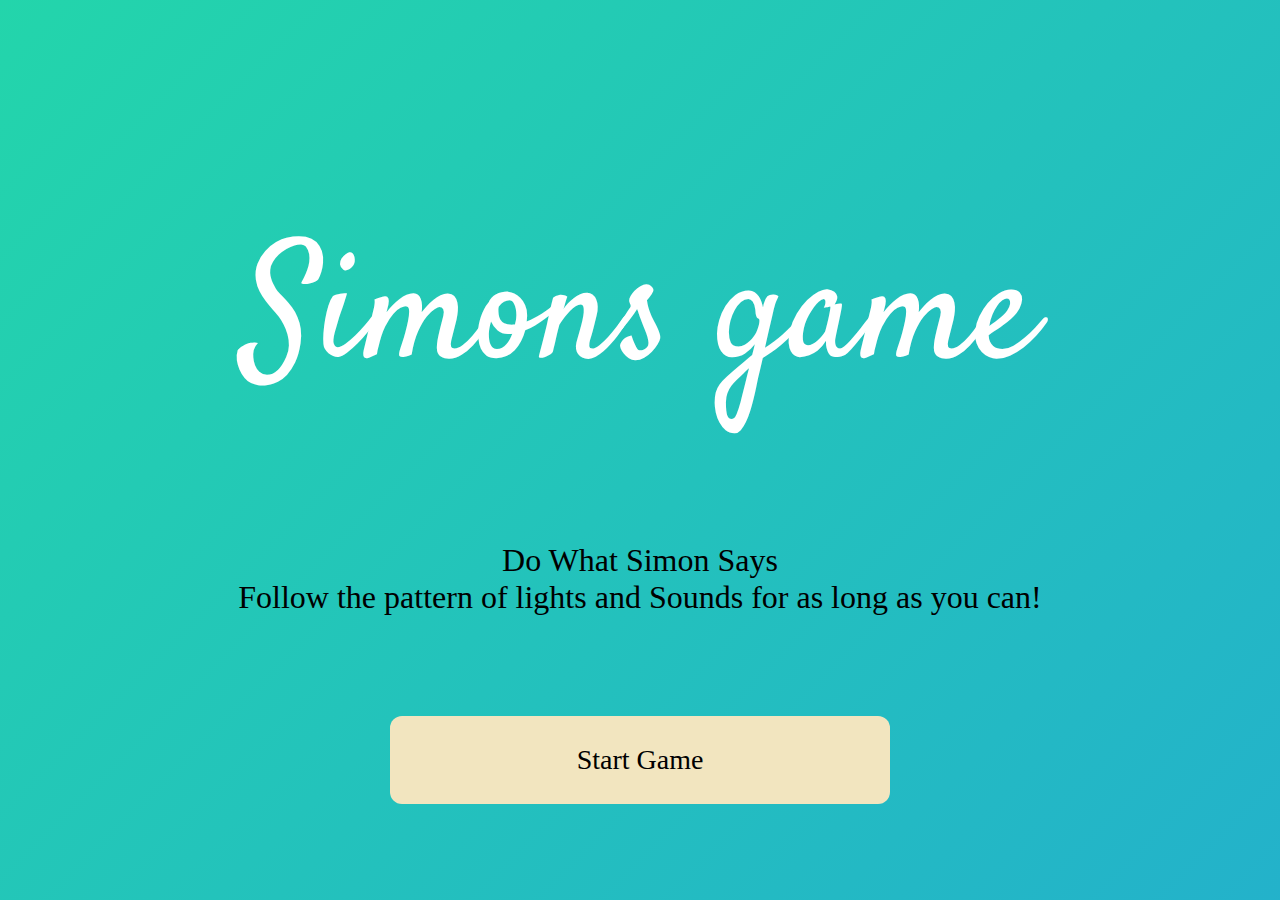
<file: index.html>
<!DOCTYPE html>
<html lang="en">
<head>
    <meta charset="UTF-8">
    <meta name="viewport" content="width=device-width, initial-scale=1.0">
    <link rel="preconnect" href="https://fonts.googleapis.com">
<link rel="preconnect" href="https://fonts.gstatic.com" crossorigin>
<link href="https://fonts.googleapis.com/css2?family=Poppins:ital,wght@0,100;0,200;0,300;0,400;0,500;0,600;0,700;0,800;0,900;1,100;1,200;1,300;1,400;1,500;1,600;1,700;1,800;1,900&family=Satisfy&display=swap" rel="stylesheet">
    <link rel="stylesheet" href="styles.css">
    <title>Simon's Game</title>
</head>
<body>
    <div class="container">
        <div class="title">
            <div class="intro">
                <h1 class="main"> 
                    Simons game
                </h1>
            </div>
            <div class="text">
                Do What Simon Says
                <br>
                Follow the pattern of lights and Sounds for as long as you can!
            </div>
        </div>
        <div class="menu">
            <div class="start" onclick="rediarectToPage()">
               <p>Start Game</p>
            </div>
        </div>
    </div>
    <script src="https://ajax.googleapis.com/ajax/libs/jquery/3.7.1/jquery.min.js"></script>
    <script src="main.js"></script>
</body>
</html>
</file>
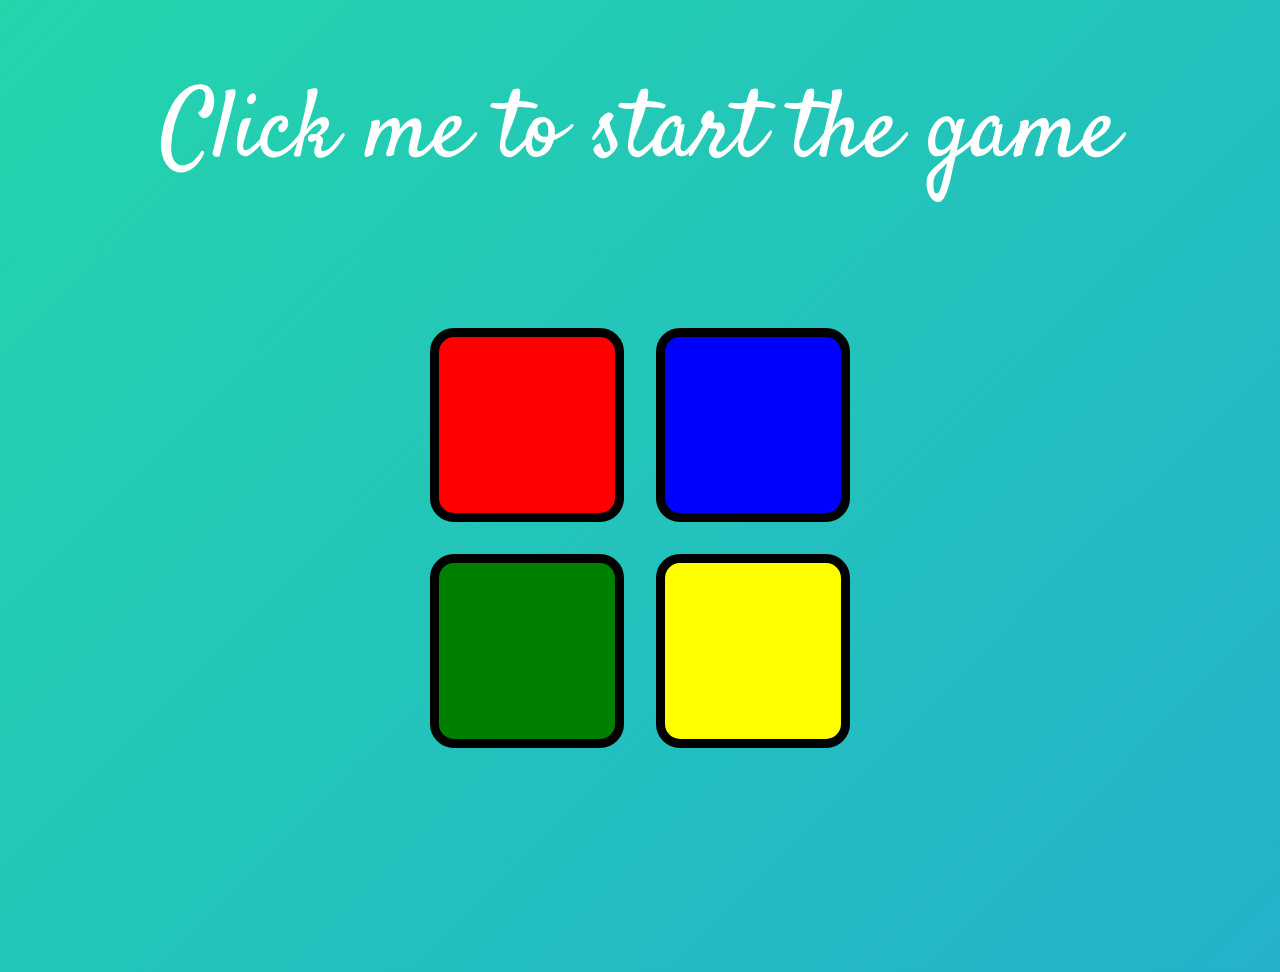
<file: simon.html>
<!DOCTYPE html>
<html lang="en">

<head>
    <meta charset="UTF-8">
    <meta name="viewport" content="width=device-width, initial-scale=1.0">
    <title>Game_1</title>
    <link rel="preconnect" href="https://fonts.googleapis.com">
    <link rel="preconnect" href="https://fonts.gstatic.com" crossorigin>
    <link
        href="https://fonts.googleapis.com/css2?family=Poppins:ital,wght@0,100;0,200;0,300;0,400;0,500;0,600;0,700;0,800;0,900;1,100;1,200;1,300;1,400;1,500;1,600;1,700;1,800;1,900&family=Satisfy&display=swap"
        rel="stylesheet">
    <link rel="stylesheet" href="simon.css">

</head>

<body>
    <h1 id="level_title">Click me to start the game</h1>
    <div class="game_container">
        <div class="container">
            <div class="row">
                <div class="red  s btn " id="red"></div>
                <div class="blue s  btn" id="blue"></div>
            </div>
            <div class="row">
                <div class="green s btn" id="green"></div>
                <div class="yellow s btn" id="yellow"></div>
            </div>
        </div>

    </div>
    <script src="https://ajax.googleapis.com/ajax/libs/jquery/3.7.1/jquery.min.js"></script>
    <script src="simon.js"></script>
</body>

</html>
</file>
<file: styles.css>
.container {
  display: flex;
  flex-direction: column;
  justify-content: center;
  align-items: center;
  height: 100vh;
  width:100vw;
  height:100vh;
  gap: 100px;
}
body {
  background: linear-gradient(-45deg, #ee7752, #e73c7e, #23a6d5, #23d5ab);
  background-size: 400% 400%;
  animation: gradient 15s ease infinite;
  height: 100vh;
  margin:0;
  padding:0;
}

@keyframes gradient {
  0% {
    background-position: 0% 50%;
  }
  50% {
    background-position: 100% 50%;
  }
  100% {
    background-position: 0% 50%;
  }
}
h1 {
  font-family: "Satisfy", cursive;
  font-weight: 100;
  font-style: normal;
  font-size: 10rem;
  color: white;
}
p {
  font-size: 1.75rem;
}
.menu {
  display: flex;
  gap: 125px;
}
.start {
  text-align: center;
  background-color: #f2e5bf;
  width: 500px;
  border-radius: 12px;
  transition: 0.5s;
  cursor: pointer;
}
.rules {
  text-align: center;
  background-color: #f2e5bf;
  width: 500px;
  border-radius: 12px;
  transition: 0.5s;
  cursor: pointer;
}
.start:hover {
  background: #7a0000;
  color: white;
  -webkit-transform: rotate(-1deg);
  transform: rotate(-2deg);
  transition: 0.5s;
}

.title {
  display: flex;
  flex-direction: column;
  align-items: center;
  justify-content: center;
}
.text {
  font-size: 2rem;
  text-align: center;
}
@media (max-width: 500px) {
  .container {
    flex-direction: column;
    gap: 20px;
  }

  h1 {
    margin-top: 0.1vh;
    font-size: 4rem; 
  }

  .text {
    width:auto;
    font-size: 1.3rem;
    padding: 0 1rem; 
  }

  .start{
    width: 300px; 
    margin: 0 auto; 
  }
}
@media((max-width:1024)){
  .container {
    flex-direction: column;
    gap: 30px; /
  }

  h1 {
    margin-top: 0.1vh;
    font-size: 9rem; 
  }

  .text {
    width:auto;
    font-size: 1.3rem;
    padding: 0 1rem; 
  }

  .start{
    width: 300px; 
    margin: 0 auto; 
  } 
}
</file>
<file: simon.css>
/*Simon.htm*/
#level_title{
    text-align: center;
}
.red{
    background-color: red;
}
.blue{
    background-color: blue;

}
.green{
    background-color: green;

}
.yellow{
    background-color: yellow;

}
.row{
    display:flex;
    justify-content: center;
    align-items: center;
    gap:2rem;
}
.container{
    display:flex;
    flex-direction:column ;
    gap:2rem;
    justify-content: center;
    align-items: center;
    height:60vh
}
.btn{
    border:.6rem solid black;
    border-radius: 1.5rem
}
.s{
    height:11rem;
    width:11rem;
    cursor:pointer;
}
h1{
    cursor:pointer;
    font-family: "Satisfy", cursive;
    font-weight: 100;
    font-style: normal;
    font-size:6rem;
    color:white

}
.game-over{
    background-color: red;
    opacity:0.6;
}
body {
	background: linear-gradient(-45deg, #ee7752, #e73c7e, #23a6d5, #23d5ab);
	background-size: 400% 400%;
	animation: gradient 15s ease infinite;
	height: 100vh;
}

@keyframes gradient {
	0% {
		background-position: 0% 50%;
	}
	50% {
		background-position: 100% 50%;
	}
	100% {
		background-position: 0% 50%;
	}
}
@media( max-width:500px){
    h1{
        font-size: 4rem;
    }
    .s{
        height:7rem;
        width:7rem;
;
    }
}
</file>
